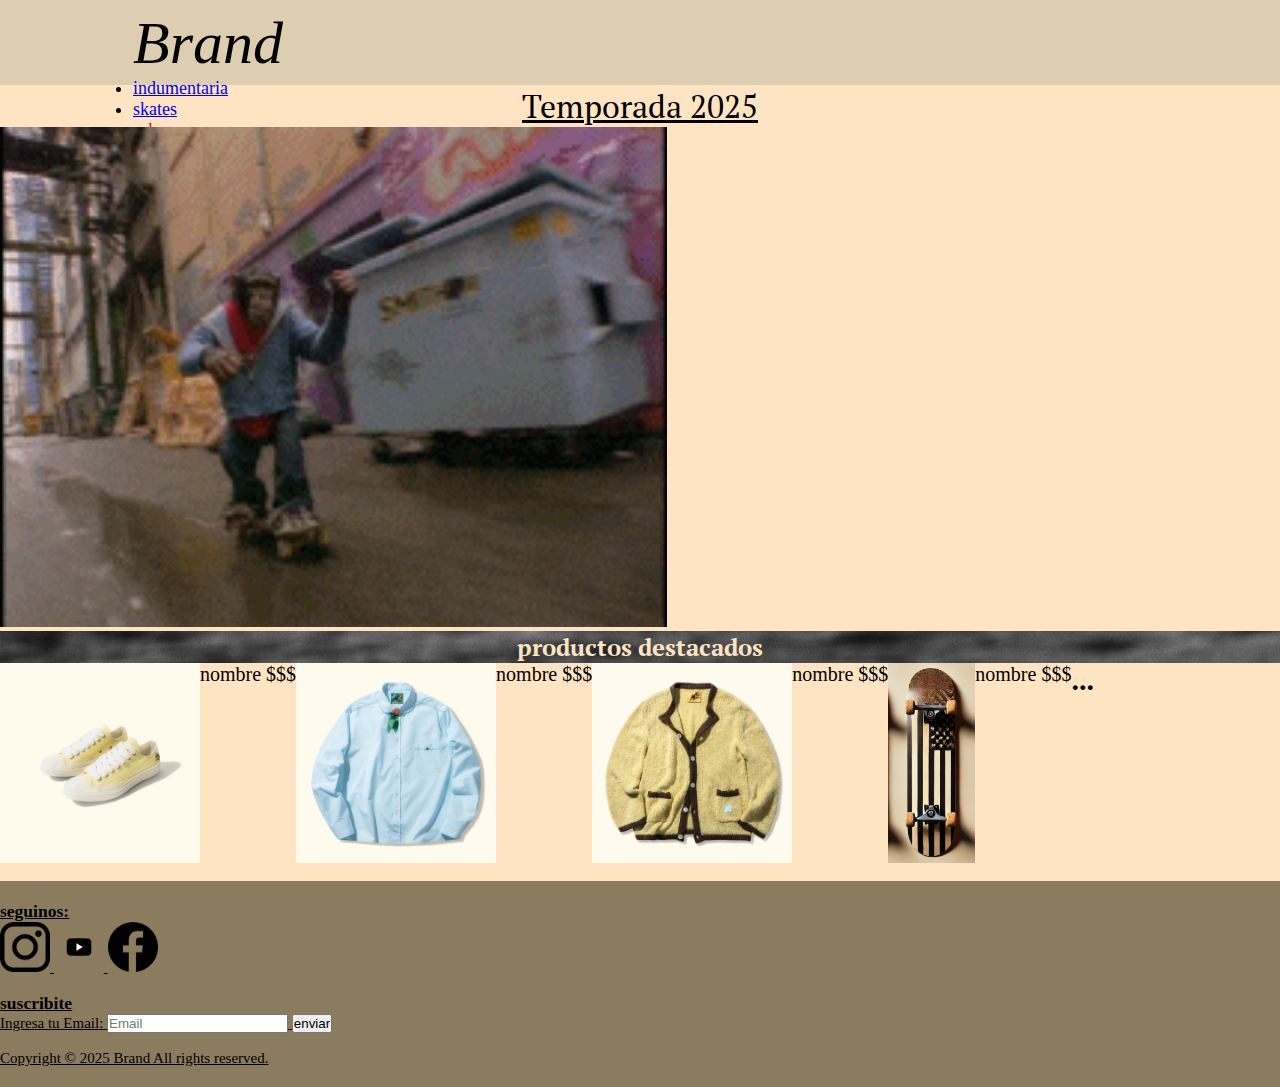
<file: index.html>
<!DOCTYPE html>
<html lang="en">
<head>
    <meta charset="UTF-8">
    <meta name="viewport" content="width=device-width, initial-scale=1.0">
    <title>Brand</title>
    <!--css-->
    <link rel="stylesheet" href="css/style.css">
    <!--fonts-->
    <link rel="preconnect" href="https://fonts.googleapis.com">
    <link rel="preconnect" href="https://fonts.gstatic.com" crossorigin>
    <link href="https://fonts.googleapis.com/css2?family=Euphoria+Script&family=PT+Serif:ital,wght@0,400;0,700;1,400;1,700&display=swap" rel="stylesheet">
    <!--favicon-->
    <link rel="icon" href="./img/ICONO2.png" type="image/png">
</head>
<body>
    <header>
        <nav>
            <ul>
                <!--icono al inicio-->
                <div id="subicono">
                    <a href="#"><img src="./img/subicono.png" alt="main icon"></a>
                    <p>Brand</p>
                </div>
                <li><a href="./pages/Indumentaria.html">indumentaria</a></li>
                <li><a href="./pages/skates.html">skates</a></li>
                <li><a id="sale" href="./pages/sale.html">sale</a></li>
                <li><a href="./pages/nosotros.html">nosotros</a></li>
            </ul>
        </nav>

    </header>
    <main>
        <section>
            <h1>Temporada 2025</h1>
            <img src="./img/mono.gif" alt="main">
        </section>
        <div class="separador">
            <h2>productos destacados</h2>
          </div>
        <section class="contenedorMain">
            <img src="./img/indumentaria/shoes1.webp" alt="">
            <p>nombre   $$$</p>
            <img src="./img/indumentaria/item1.webp" alt="">
            <p>nombre   $$$</p>
            <img src="./img/indumentaria/item4.webp" alt="">
            <p>nombre   $$$</p>
            <img src="./img/skates/sk3.png" alt="">
            <p>nombre   $$$</p>
            <div>
                <h2>...</h2>
              </div>

        </section>
    </main>
    <br>
    <footer>        
        <div class="redes">
        <h3>seguinos:</h3>
        <a target="_blank" href="https://www.instagram.com/?hl=es"><img src="../img/redes/insta.png" alt=""></a>
        <a target="_blank" href="https://www.youtube.com/?app=desktop&hl=es"><img src="../img/redes/youtube.png" alt=""></a>
        <a target="_blank" href="https://www.facebook.com/"><img src="../img/redes/face.png" alt=""></a>
     </div>
     <br>
        <form action="/submit" method="post">
            <h3>suscribite</h3>
            <label for="news">Ingresa tu Email:</label>
            <input type="text" name="email" id="news" placeholder="Email">
            <!--por el momento el enviar, genera error-->
            <input type="submit" value="enviar">


        </form>
        <br>
        <p id="copy">Copyright © 2025 Brand All rights reserved.</p>
    </footer>
</body>
</html>
</file>
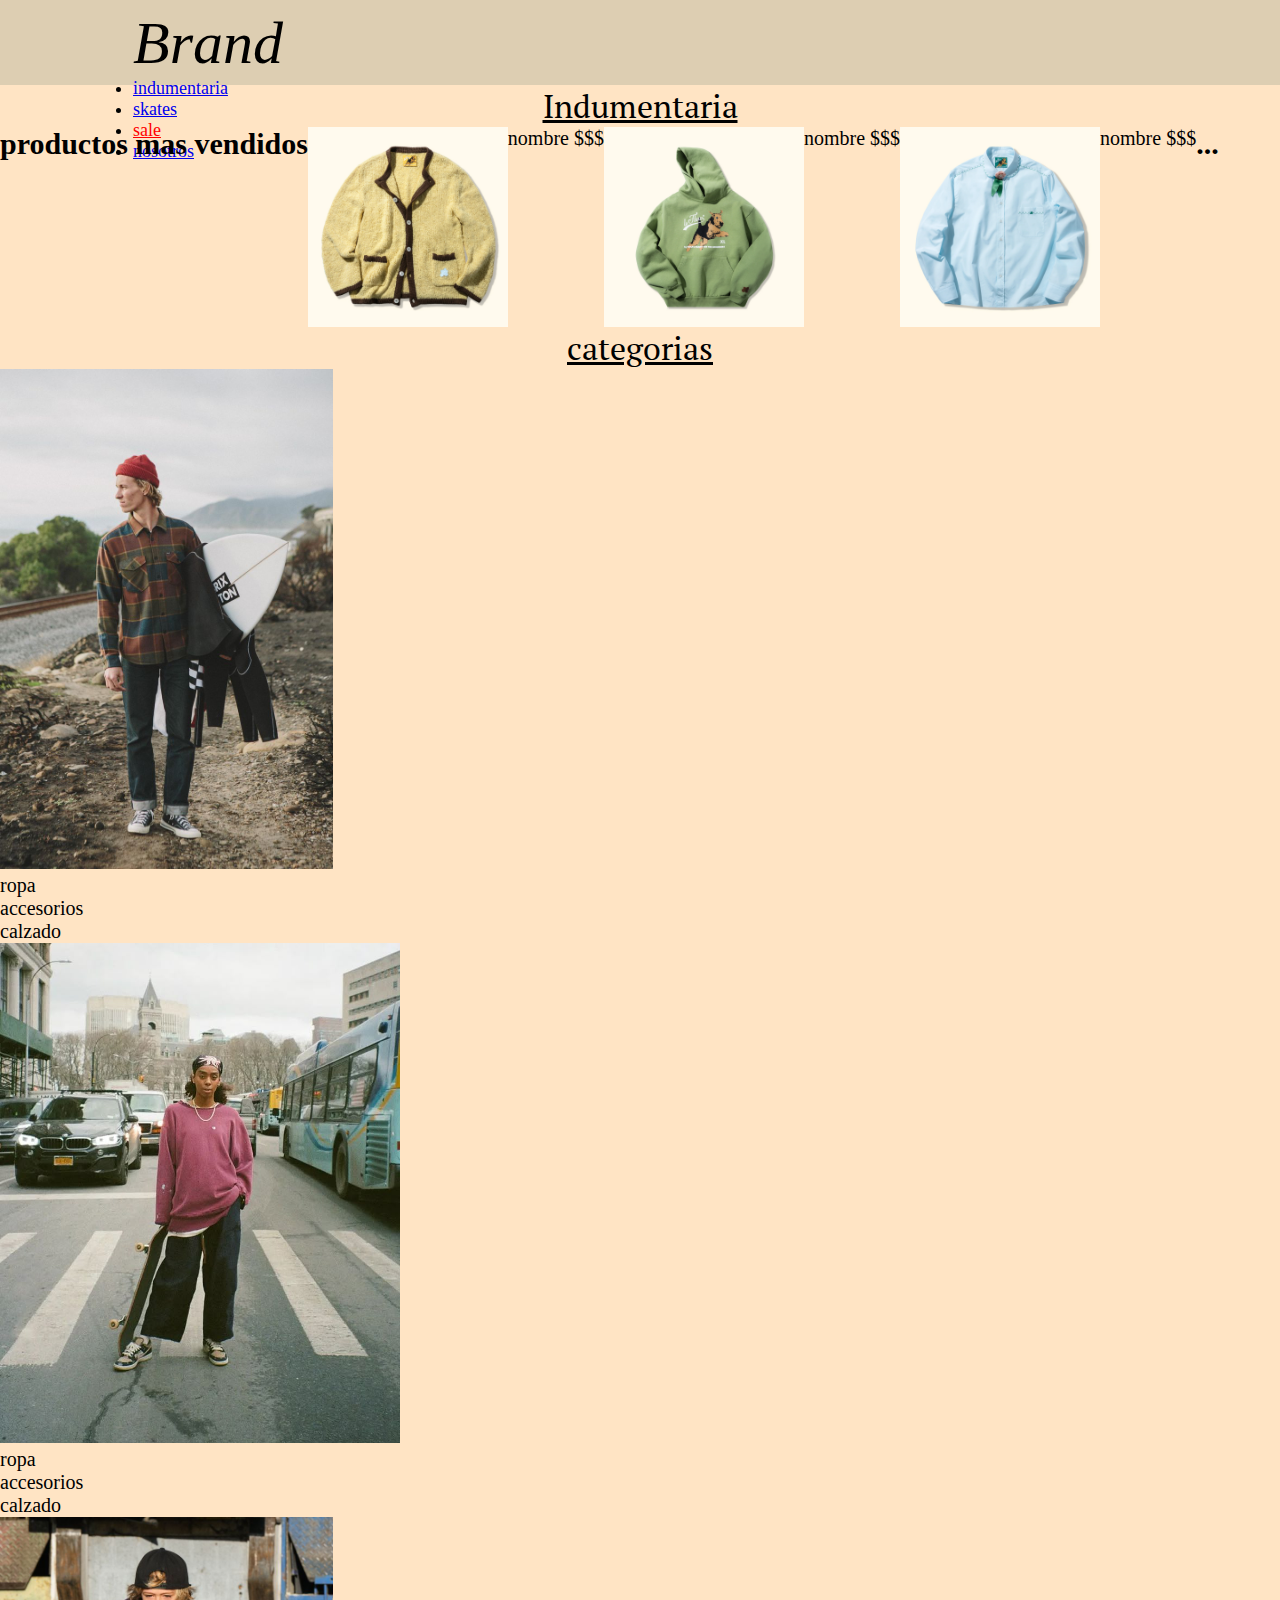
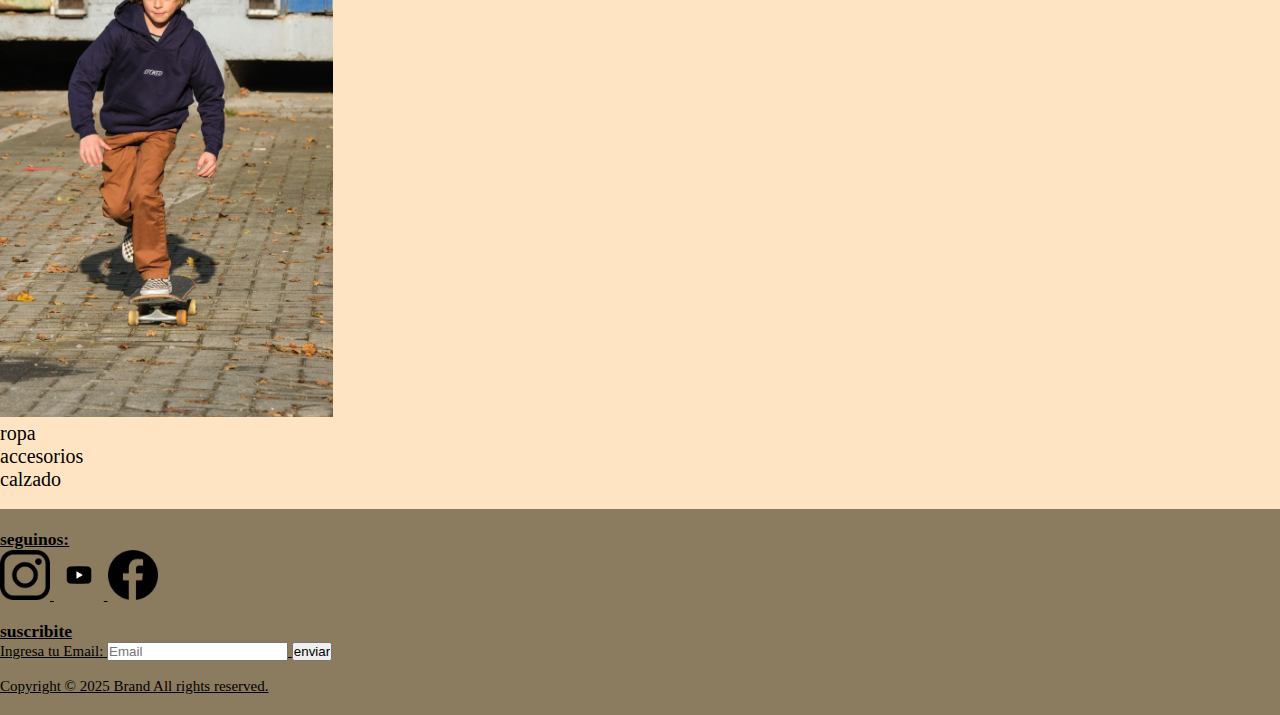
<file: pages/Indumentaria.html>
<!DOCTYPE html>
<html lang="en">
<head>
    <meta charset="UTF-8">
    <meta name="viewport" content="width=device-width, initial-scale=1.0">
    <title>Brand</title>
    <!--css-->
    <link rel="stylesheet" href="../css/style.css">
    <!--fonts-->
    <link rel="preconnect" href="https://fonts.googleapis.com">
    <link rel="preconnect" href="https://fonts.gstatic.com" crossorigin>
    <link href="https://fonts.googleapis.com/css2?family=Euphoria+Script&family=PT+Serif:ital,wght@0,400;0,700;1,400;1,700&display=swap" rel="stylesheet">
    <!--favicon-->
    <link rel="icon" href="../img/ICONO2.png" type="image/png">
</head>
<body>
    <header>
        <nav>
            <ul>
                <!--icono al inicio-->
                <div id="subicono">
                    <a href="../index.html"><img src="../img/subicono.png" alt="main icon"></a>
                    <p>Brand</p>
                </div>
                <li><a href="#">indumentaria</a></li>
                <li><a href="skates.html">skates</a></li>
                <li><a id="sale" href="sale.html">sale</a></li>
                <li><a href="nosotros.html">nosotros</a></li>
            </ul>
        </nav>

    </header>
    <main>
        <section>
            <h1>Indumentaria</h1>
        </section>
        <!--productos-->
        <section class="contenedorMain">
            <div>
              <h2>productos mas vendidos</h2>
            </div>
            <img src="../img/indumentaria/item4.webp" alt="">
            <p>nombre   $$$</p>
            <img src="../img/indumentaria/item3.webp" alt="">
            <p>nombre   $$$</p>
            <img src="../img/indumentaria/item1.webp" alt="">
            <p>nombre   $$$</p>
            <div>
                <h2>...</h2>
              </div>
        </section>
        <h1>categorias</h1>
        <!--categorias principales-->
        <section class="categorias">
            <img src="../img/categoriasPrincipales/men.jpg" alt="hombre">
            <p>ropa</p>
            <p>accesorios</p>
            <p>calzado</p>
            <img src="../img/categoriasPrincipales/women.jpg" alt="mujer">
            <p>ropa</p>
            <p>accesorios</p>
            <p>calzado</p>
            <img src="../img/categoriasPrincipales/kid.jpg" alt="niño">
            <p>ropa</p>
            <p>accesorios</p>
            <p>calzado</p>
            

        </section>
    </main>
    <br>
    <footer>
        <div class="redes">
            <h3>seguinos:</h3>
            <a target="_blank" href="https://www.instagram.com/?hl=es"><img src="../img/redes/insta.png" alt=""></a>
            <a target="_blank" href="https://www.youtube.com/?app=desktop&hl=es"><img src="../img/redes/youtube.png" alt=""></a>
            <a target="_blank" href="https://www.facebook.com/"><img src="../img/redes/face.png" alt=""></a>
         </div>
         <br>
        <form action="/submit" method="post">
            <h3>suscribite</h3>
            <label for="news">Ingresa tu Email:</label>
            <input type="text" name="email" id="news" placeholder="Email">
            <!--por el momento el enviar, genera error-->
            <input type="submit" value="enviar">


        </form>
        <br>
        <p id="copy">Copyright © 2025 Brand All rights reserved.</p>
    </footer>
</body>
</html>
</file>
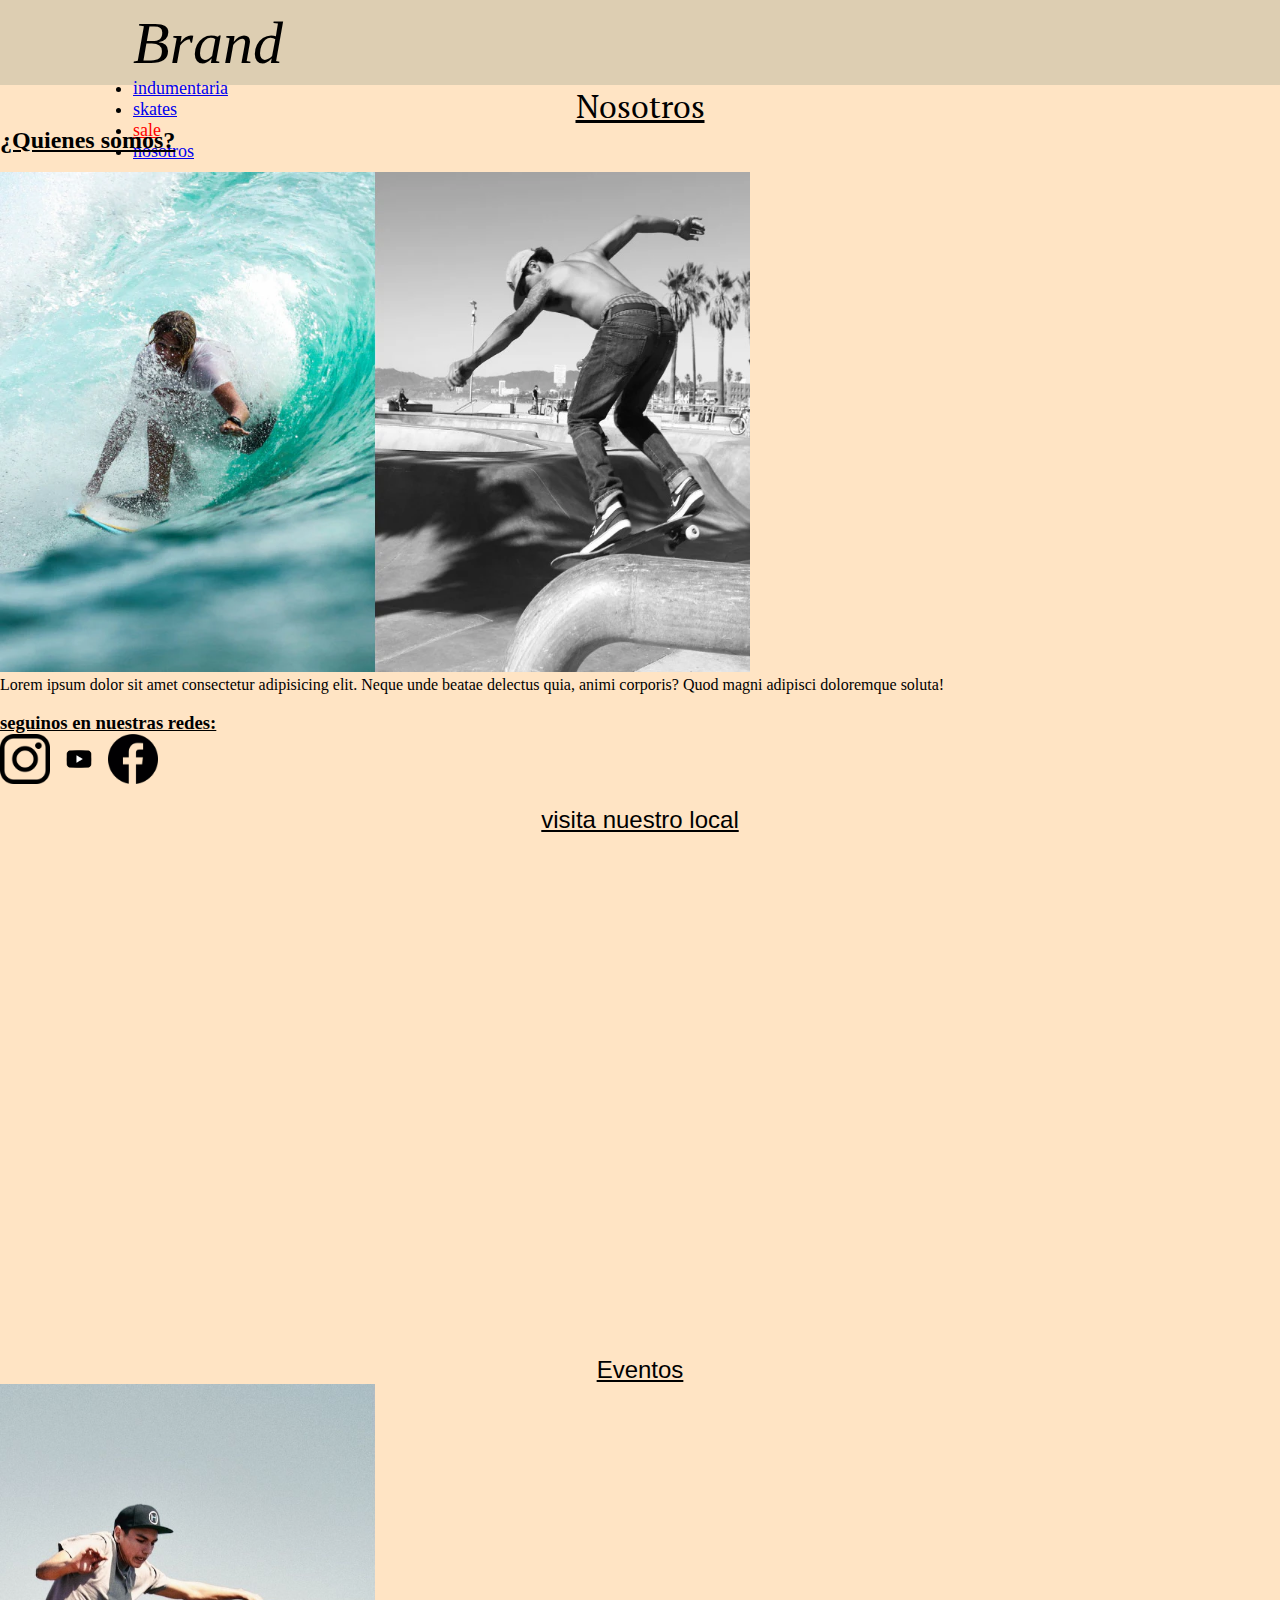
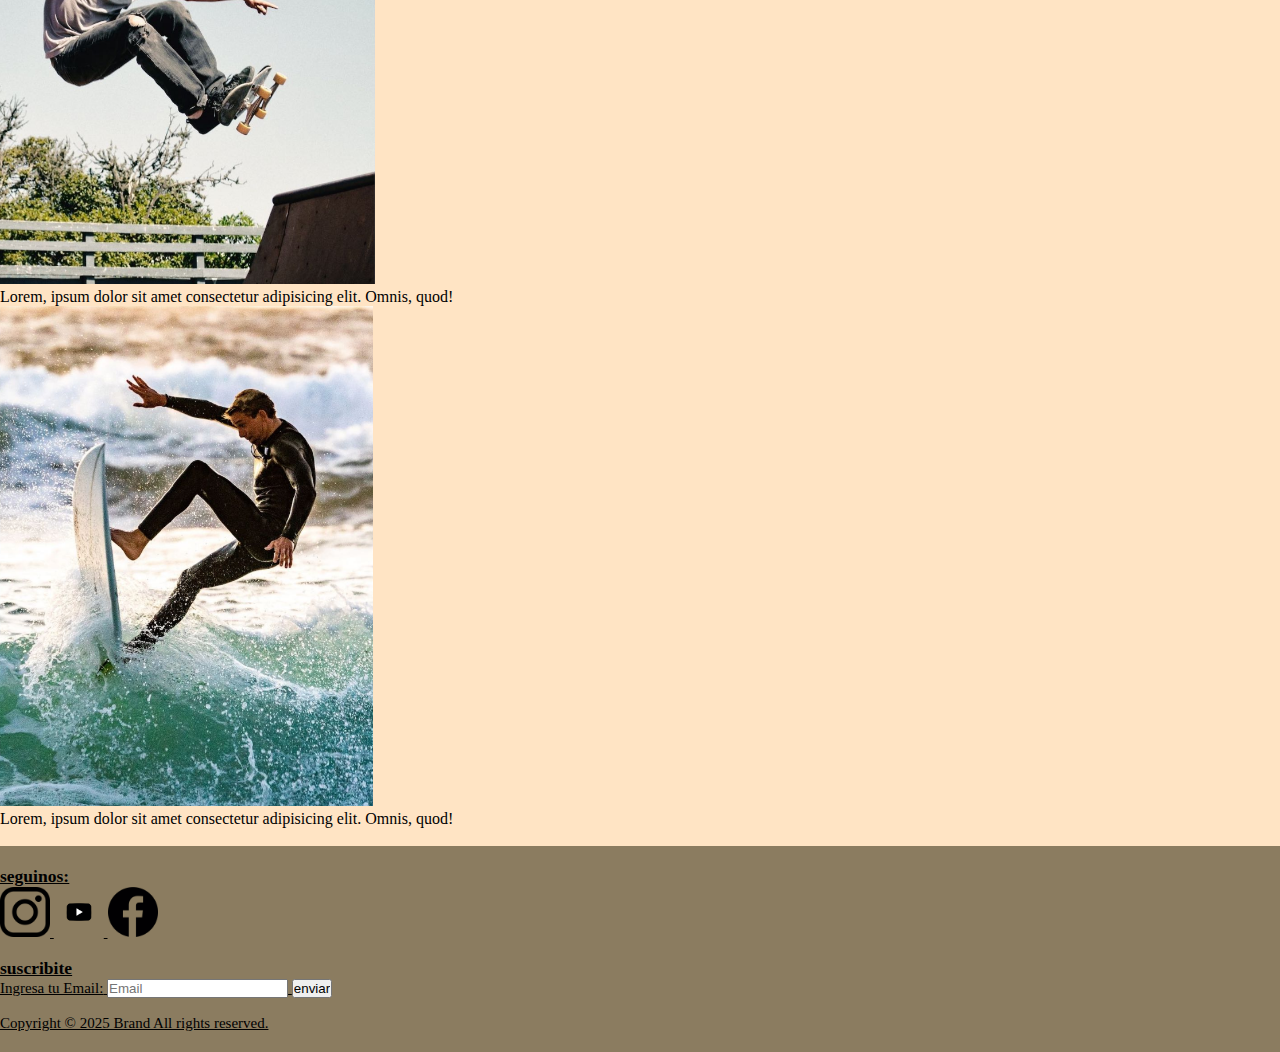
<file: pages/nosotros.html>
<!-- descripcion de la pagina, algunos articulos y eventos a futuro,visitanos, iframe del maps -->
<!DOCTYPE html>
<html lang="en">
<head>
    <meta charset="UTF-8">
    <meta name="viewport" content="width=device-width, initial-scale=1.0">
    <title>Brand</title>
    <!--css-->
    <link rel="stylesheet" href="../css/style.css">
    <!--fonts-->
    <link rel="preconnect" href="https://fonts.googleapis.com">
    <link rel="preconnect" href="https://fonts.gstatic.com" crossorigin>
    <link href="https://fonts.googleapis.com/css2?family=Euphoria+Script&family=PT+Serif:ital,wght@0,400;0,700;1,400;1,700&display=swap" rel="stylesheet">
    <!--favicon-->
    <link rel="icon" href="../img/ICONO2.png" type="image/png">
</head>
<body>
    <header>
        <nav>
            <ul>
                <!--icono al inicio-->
                <div id="subicono">
                    <a href="../index.html"><img src="../img/subicono.png" alt="main icon"></a>
                    <p>Brand</p>
                </div>
                <li><a href="Indumentaria.html">indumentaria</a></li>
                <li><a href="skates.html">skates</a></li>
                <li><a id="sale" href="sale.html">sale</a></li>
                <li><a href="#">nosotros</a></li>
            </ul>
        </nav>

    </header>
    <main>
        <section class="nosotros">
            <h1>Nosotros</h1>
            <h5>¿Quienes somos?</h5>
            <br>
            <img src="../img/usBack.webp" alt="">
            <p>Lorem ipsum dolor sit amet consectetur adipisicing elit. Neque unde beatae delectus quia, animi corporis? Quod magni adipisci doloremque soluta!</p>
            <br>
            <div class="redes">
            <h3>seguinos en nuestras redes:</h3>
            <a target="_blank" href="https://www.instagram.com/?hl=es"><img src="../img/redes/insta.png" alt=""></a>
            <a target="_blank" href="https://www.youtube.com/?app=desktop&hl=es"><img src="../img/redes/youtube.png" alt=""></a>
            <a target="_blank" href="https://www.facebook.com/"><img src="../img/redes/face.png" alt=""></a>
            </div>
            <br>
            <h4>visita nuestro local</h4>
            <iframe src="https://www.google.com/maps/embed?pb=!1m18!1m12!1m3!1d34089.75291253119!2d-58.43096847988278!3d-34.55737700309919!2m3!1f0!2f0!3f0!3m2!1i1024!2i768!4f13.1!3m3!1m2!1s0x95bcb574cd3e45f3%3A0x28119693b42409b8!2sVans%20Skatepark!5e0!3m2!1ses!2sar!4v1740171899614!5m2!1ses!2sar" width="600" height="450" style="border:0;" allowfullscreen="" loading="lazy" referrerpolicy="no-referrer-when-downgrade"></iframe>
        </section>
        <br>
        <section class="eventos">
            <h4>Eventos</h4>
            <img src="../img/eventos/ev1.png" alt="">
            <p>Lorem, ipsum dolor sit amet consectetur adipisicing elit. Omnis, quod!</p>
            <img src="../img/eventos/ev2.png" alt="">
            <p>Lorem, ipsum dolor sit amet consectetur adipisicing elit. Omnis, quod!</p>

        </section>

    </main>
    <br>
    <footer>
        <div class="redes">
            <h3>seguinos:</h3>
            <a target="_blank" href="https://www.instagram.com/?hl=es"><img src="../img/redes/insta.png" alt=""></a>
            <a target="_blank" href="https://www.youtube.com/?app=desktop&hl=es"><img src="../img/redes/youtube.png" alt=""></a>
            <a target="_blank" href="https://www.facebook.com/"><img src="../img/redes/face.png" alt=""></a>
         </div>
         <br>
        <form action="/submit" method="post">
            <h3>suscribite</h3>
            <label for="news">Ingresa tu Email:</label>
            <input type="text" name="email" id="news" placeholder="Email">
            <!--por el momento el enviar, genera error-->
            <input type="submit" value="enviar">


        </form>
        <br>
        <p id="copy">Copyright © 2025 Brand All rights reserved.</p>
    </footer>
</body>
</html>
</file>
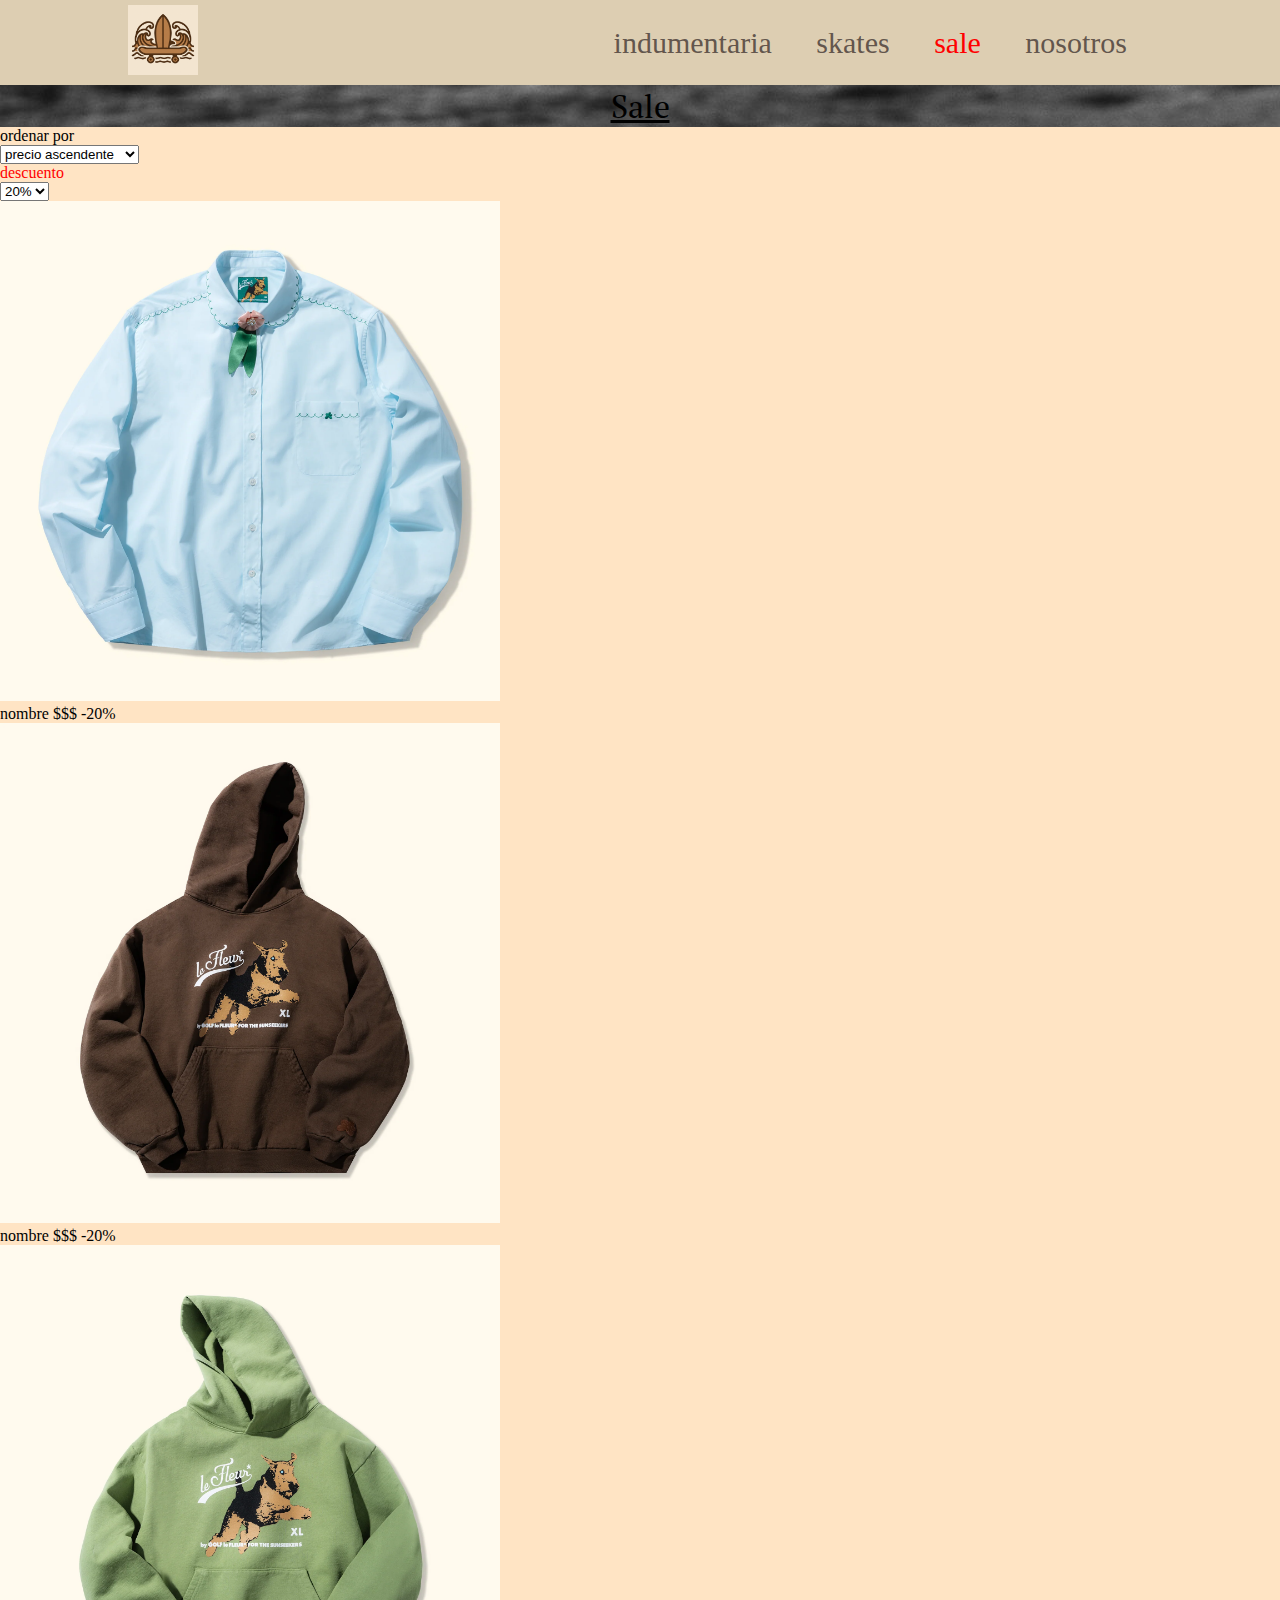
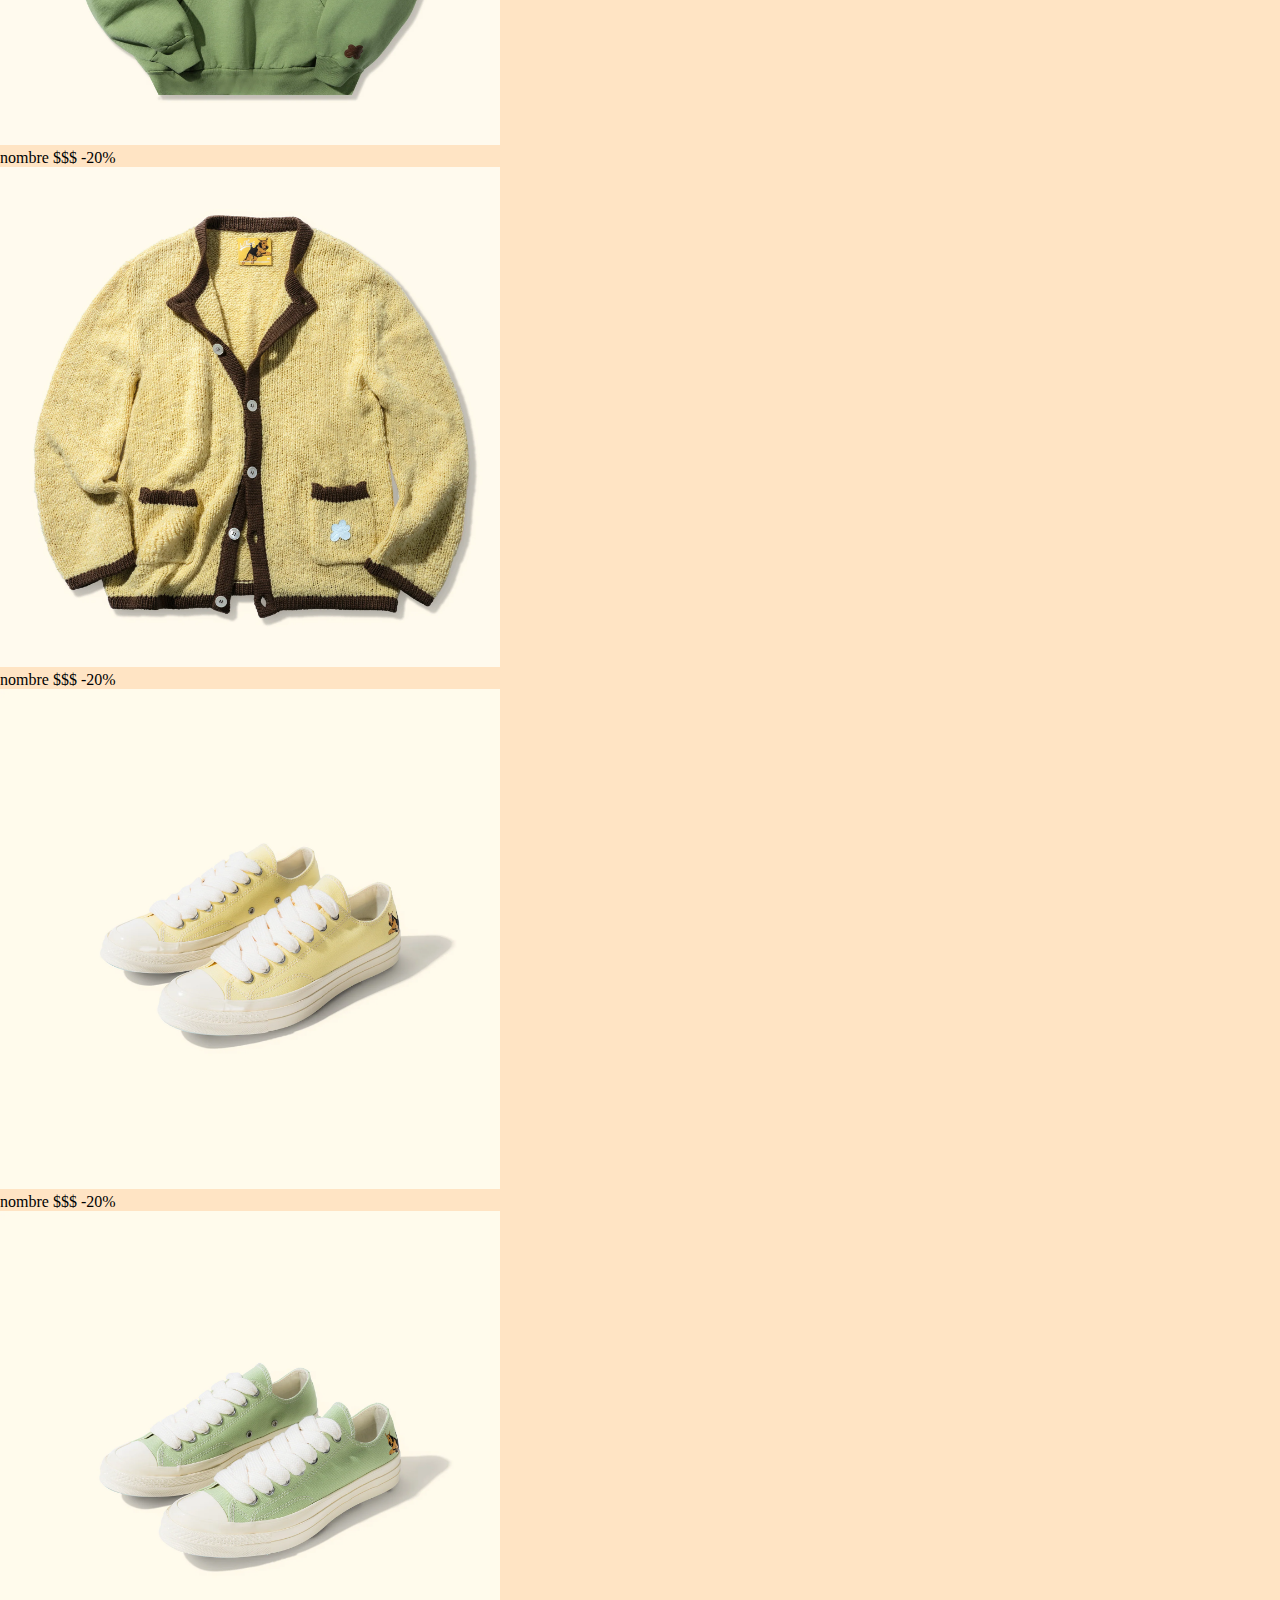
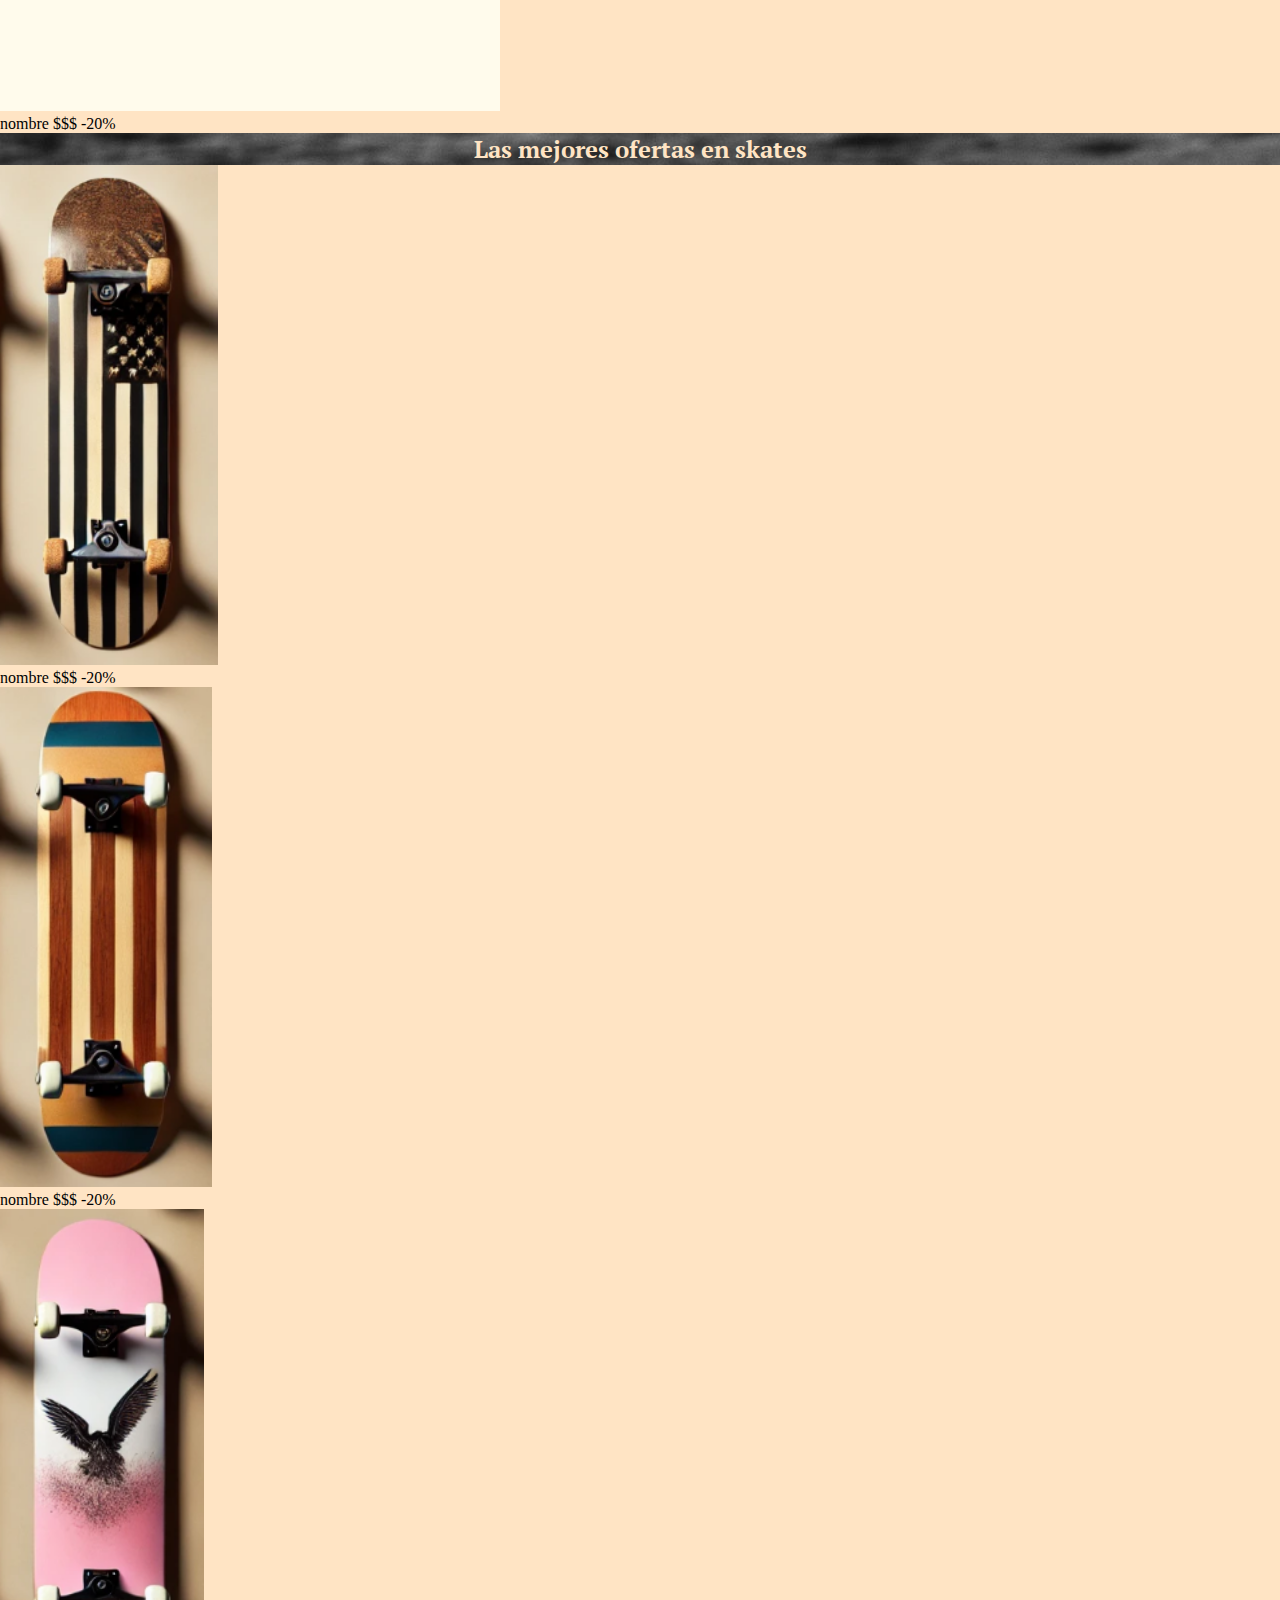
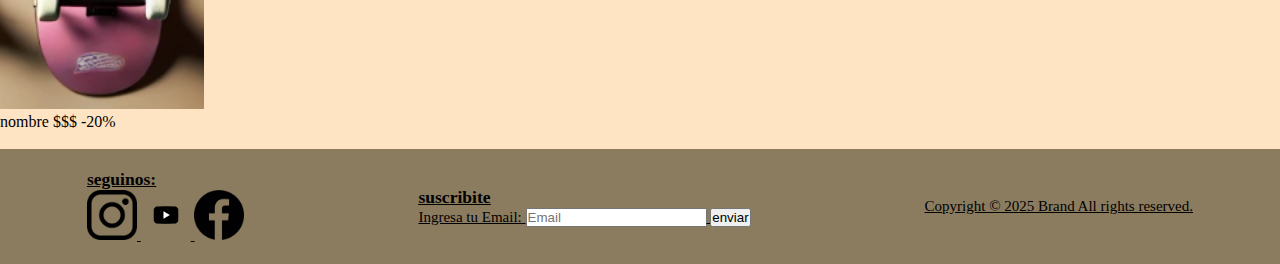
<file: pages/sale.html>
<!DOCTYPE html>
<html lang="en">
<head>
    <meta charset="UTF-8">
    <meta name="keywords" content="ropa skate, indumentaria surf, tienda skate, tienda surf, skaters, surfers, tablas de skate, tablas de surf, ropa urbana, accesorios de skate, moda streetwear, zapatillas skate">

    <meta name="viewport" content="width=device-width, initial-scale=1.0">
    <meta name="description" content="Tienda online de indumentaria y accesorios para skaters y surfers. Encontrá las mejores marcas de ropa urbana, tablas de skate y surf, zapatillas, y más. ¡Estilo y adrenalina en un solo lugar!">
    <title>Brand</title>
    <!--css-->
    <link rel="stylesheet" href="../css/style.css">
    <!--fonts-->
    <link rel="preconnect" href="https://fonts.googleapis.com">
    <link rel="preconnect" href="https://fonts.gstatic.com" crossorigin>
    <link href="https://fonts.googleapis.com/css2?family=Euphoria+Script&family=PT+Serif:ital,wght@0,400;0,700;1,400;1,700&display=swap" rel="stylesheet">
    <!--favicon-->
    <link rel="icon" href="../img/ICONO2.png" type="image/png">
</head>
<body>
    <header class="header">
        <div id="subicono">
            <a href="../index.html"><img src="../img/subicono.png" alt="main icon"></a>
        </div>
        <nav>
            <ul class="linksH">
                <!--icono al inicio-->

                <li><a href="Indumentaria.html">indumentaria</a></li>
                <li><a href="skates.html">skates</a></li>
                <li><a id="sale" href="#">sale</a></li>
                <li><a href="nosotros.html">nosotros</a></li>
            </ul>
        </nav>

    </header>
    <main>
        <!--titulo y parametros-->
        <section>
            <div class="separador">
            <h1>Sale</h1>
        </div>
            <div>
            <form action="">
                <p>ordenar por</p>
                <label for=""></label>
                <select name="" id="">
                    <option value="">precio ascendente</option>
                    <option value="">precio descendente</option>
                    <option value="">lo mas nuevo</option>
                    <option value="">lo mas viejo</option>
                </select>
                <p style="color: red;">descuento</p>
                <label for=""></label>
                <select name="" id="">
                    <option value="">20%</option>
                    <option value="">40%</option>
                    <option value="">60%</option>
                    <option value="">80%</option>
                </select>
            </form>
            </div> 
         </section>
         <!--productos-->
         <section >
            <div class="contenedorProductos">
                <div class="Producto">
            <img src="../img/indumentaria/item1.webp" alt="">
            <p>nombre $$$  -20%</p>
        </div>
            <div class="Producto">
            <img src="../img/indumentaria/item2.webp" alt="">
            <p>nombre $$$  -20%</p>
        </div>
            <div class="Producto">
            <img src="../img/indumentaria/item3.webp" alt="">
            <p>nombre $$$  -20%</p>
        </div>
            <div class="contenedorProductos">
                <div class="Producto">
            <img src="../img/indumentaria/item4.webp" alt="">
            <p>nombre $$$  -20%</p>
        </div>
            <div class="Producto">
            <img src="../img/indumentaria/shoes1.webp" alt="">
            <p>nombre $$$  -20%</p>
        </div>
            <div class="Producto">
            <img src="../img/indumentaria/shoes2.webp" alt="">
            <p>nombre $$$  -20%</p>
        </div>
        </div>
        </section>
        <div class="separador">
            <h2>Las mejores ofertas en skates</h2>
        </div>
<section>
            <div class="contenedorProductos">
                <div class="Producto">
            <img src="../img/skates/sk3.png" alt="">
            <p>nombre $$$  -20%</p>
        </div>
            <div class="Producto">
            <img src="../img/skates/sk4.png" alt="">
            <p>nombre $$$  -20%</p>
        </div>
            <div class="Producto">
            <img src="../img/skates/sk5.png" alt="">
            <p>nombre $$$  -20%</p>
        </div>
        </div>

         </section>
    </main>
    <br>
    <footer>
        <div class="footerRow">        
        <div class="redes">
        <h3>seguinos:</h3>
        <a target="_blank" href="https://www.instagram.com/?hl=es"><img src="../img/redes/insta.png" alt=""></a>
        <a target="_blank" href="https://www.youtube.com/?app=desktop&hl=es"><img src="../img/redes/youtube.png" alt=""></a>
        <a target="_blank" href="https://www.facebook.com/"><img src="../img/redes/face.png" alt=""></a>
     </div>
     <br>
        <div class="footerForm">
        <form action="/submit" method="post">
            <h3>suscribite</h3>
            <label for="news">Ingresa tu Email:</label>
            <input type="text" name="email" id="news" placeholder="Email">
            <!--por el momento el enviar, genera error-->
            <input type="submit" value="enviar">
        </form>
         </div> 
        <br>
        <div class="footerCopy">
        <p id="copy">Copyright © 2025 Brand All rights reserved.</p>
    </div> 
    </div> 
    </footer>
</body>
</html>
</file>
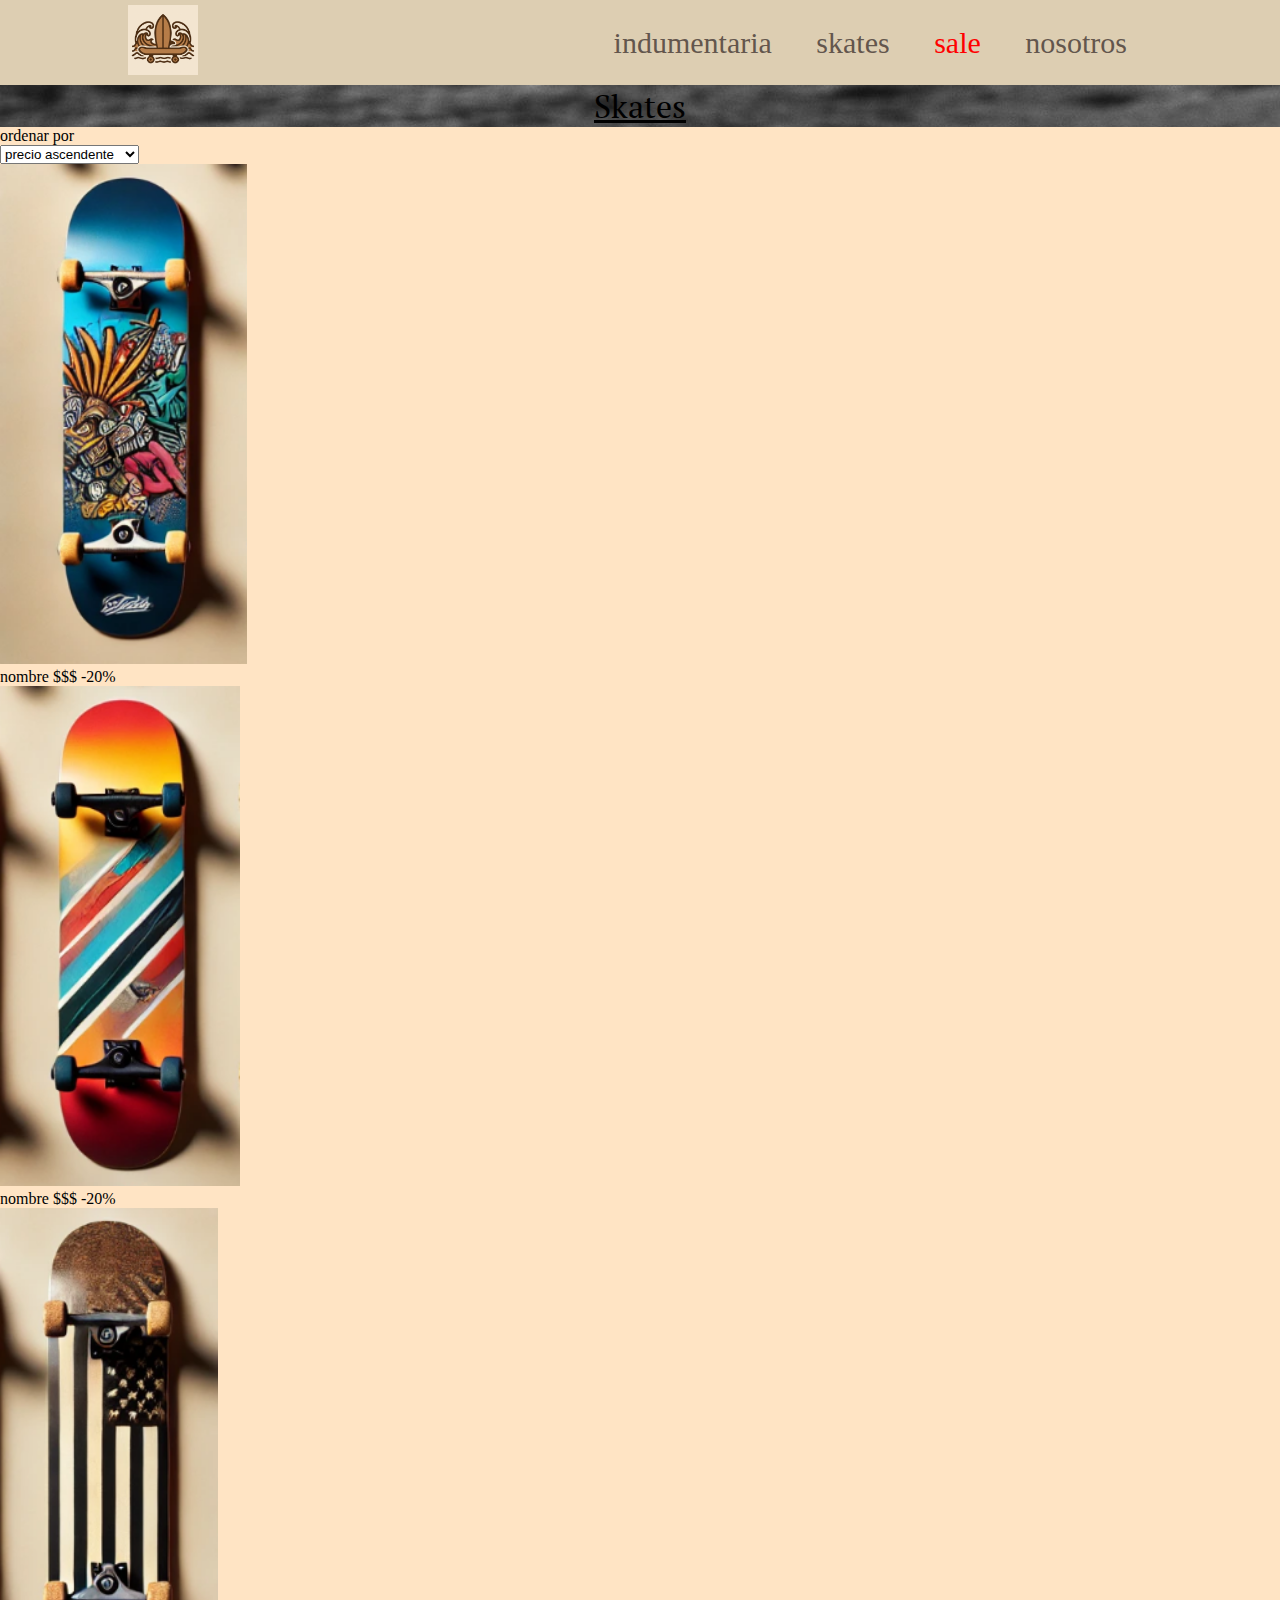
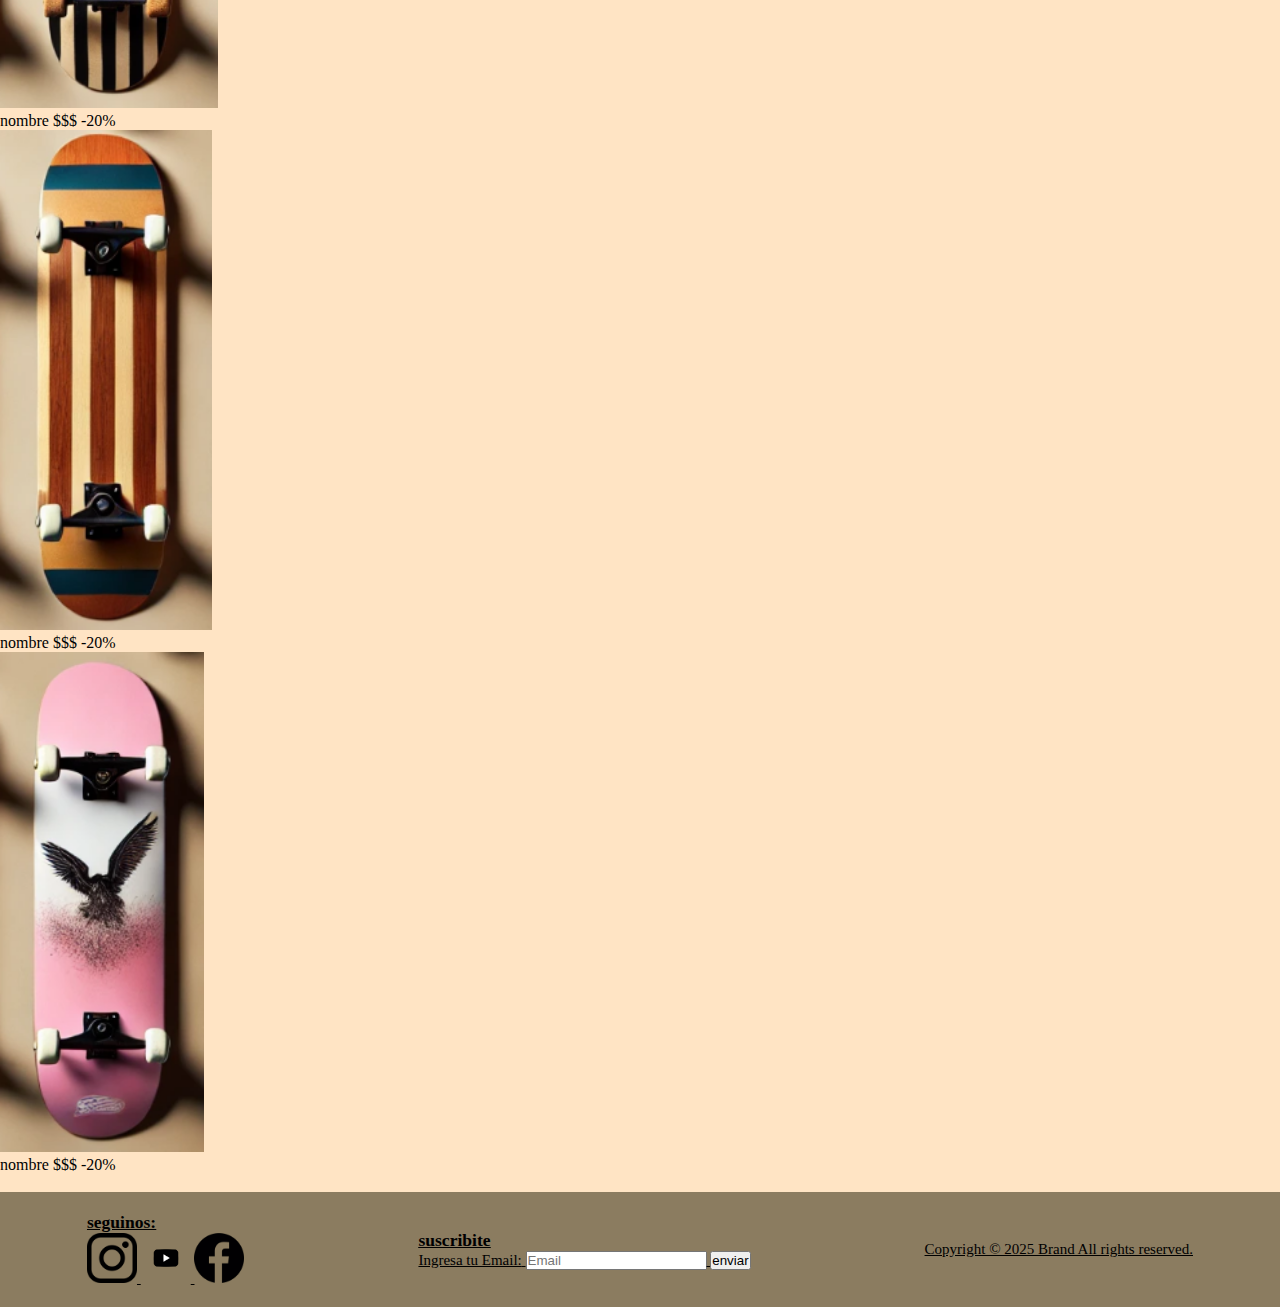
<file: pages/skates.html>
<!DOCTYPE html>
<html lang="en">
<head>
    <meta charset="UTF-8">
    <meta name="viewport" content="width=device-width, initial-scale=1.0">
    <meta name="keywords" content="ropa skate, indumentaria surf, tienda skate, tienda surf, skaters, surfers, tablas de skate, tablas de surf, ropa urbana, accesorios de skate, moda streetwear, zapatillas skate">

    <meta name="description" content="Tienda online de indumentaria y accesorios para skaters y surfers. Encontrá las mejores marcas de ropa urbana, tablas de skate y surf, zapatillas, y más. ¡Estilo y adrenalina en un solo lugar!">
    <title>Brand</title>
    <!--css-->
    <link rel="stylesheet" href="../css/style.css">
    <!--fonts-->
    <link rel="preconnect" href="https://fonts.googleapis.com">
    <link rel="preconnect" href="https://fonts.gstatic.com" crossorigin>
    <link href="https://fonts.googleapis.com/css2?family=Euphoria+Script&family=PT+Serif:ital,wght@0,400;0,700;1,400;1,700&display=swap" rel="stylesheet">
    <!--favicon-->
    <link rel="icon" href="../img/ICONO2.png" type="image/png">
</head>
<body>
    <header class="header">
        <div id="subicono">
            <a href="../index.html"><img src="../img/subicono.png" alt="main icon"></a>
        </div>
        <nav>
            <ul class="linksH">
                <!--icono al inicio-->

                <li><a href="Indumentaria.html">indumentaria</a></li>
                <li><a href="#">skates</a></li>
                <li><a id="sale" href="sale.html">sale</a></li>
                <li><a href="nosotros.html">nosotros</a></li>
            </ul>
        </nav>

    </header>
    <main>
        <section>
            <div class="separador">
            <h1>Skates</h1>
        </div>
        </section>
        <section>
            <form action="">
                <p>ordenar por</p>
                <label for=""></label>
                <select name="" id="">
                    <option value="">precio ascendente</option>
                    <option value="">precio descendente</option>
                    <option value="">lo mas nuevo</option>
                    <option value="">lo mas viejo</option>
                </select>
            </form>

        </section>
         <!--productos-->
         <section class="contenedorSkates">
            <div class="contenedorSkatesItem">
             <img src="../img/skates/sk1.png" alt="">
             <p>nombre $$$  -20%</p>
            </div>
             <div class="contenedorSkatesItem">
             <img src="../img/skates/sk2.png" alt="">
             <p>nombre $$$  -20%</p>
            </div>
             <div class="contenedorSkatesItem">
             <img src="../img/skates/sk3.png" alt="">
             <p>nombre $$$  -20%</p>
            </div>
            <div class="contenedorSkatesItem">
             <img src="../img/skates/sk4.png" alt="">
             <p>nombre $$$  -20%</p>
            </div>
            <div class="contenedorSkatesItem">
             <img src="../img/skates/sk5.png" alt="">
             <p>nombre $$$  -20%</p>
            </div>
            </section>

    </main>
    <br>
    <footer>
        <div class="footerRow">        
        <div class="redes">
        <h3>seguinos:</h3>
        <a target="_blank" href="https://www.instagram.com/?hl=es"><img src="../img/redes/insta.png" alt=""></a>
        <a target="_blank" href="https://www.youtube.com/?app=desktop&hl=es"><img src="../img/redes/youtube.png" alt=""></a>
        <a target="_blank" href="https://www.facebook.com/"><img src="../img/redes/face.png" alt=""></a>
     </div>
     <br>
        <div class="footerForm">
        <form action="/submit" method="post">
            <h3>suscribite</h3>
            <label for="news">Ingresa tu Email:</label>
            <input type="text" name="email" id="news" placeholder="Email">
            <!--por el momento el enviar, genera error-->
            <input type="submit" value="enviar">
        </form>
         </div> 
        <br>
        <div class="footerCopy">
        <p id="copy">Copyright © 2025 Brand All rights reserved.</p>
    </div> 
    </div> 
    </footer>
</body>
</html>
</file>
<file: css/style.css>
/*
reset
*/
*{
    margin: 0;
    padding: 0;
    box-sizing: border-box;

}
#subicono{
    text-align: center;
}
#subicono img{
    height: 70px;
    width: auto;
    transition: all;
}
.linksH{
    list-style: none;
}
.linksH li{
display: inline-block;
padding: 0 20px;
}
.linksH li:hover{
    transform: scale(1.1);
}
.linksH a{
font-size: 30px;
color:rgba(65, 53, 49, 0.801);
text-decoration: none;
}
.footerRow{
    display: flex;
    flex-wrap: wrap;
    align-items: center;
    justify-content: space-evenly;
}


#subicono img:hover{
    transform: scale(1.1);
}
#sale{
    color: red;

}
nav div{
    font-size: 60px;
    font-style: italic;
    text-decoration: solid;
}
nav{
    font-size: large;
    background-color: #ddceb2;
    display: flex;
    height: 85px;
    padding: 5px;
    justify-content: space-between ;
    align-items: center;
}
body{
    background-color: bisque;
    /*
    configuracion para mantener abajo el footer
    */
    display: grid;
    min-height: 100dvh;
    grid-template-rows: auto 1fr auto;

}
.nosotros{
    height: 250 px;
    width: auto;
    

}
.nosotros iframe{
    height: 500px;
    width: 500px;
}

header{
    font-size: large;
    background-color: #ddceb2;
    display: flex;
    height: 85px;
    padding: 5px 10%;
    justify-content: space-between ;
    align-items: center;
}
.contenedorMain{
    display: flex;
    font-size: 20px;
}
.contenedorVentas{
    display: flex;
}
.contenedorMain img{
    height: 200px;
    width: auto;
}
.separador{
    background-image: url(../img/fondo\ divs.jpg);
    text-decoration: none;
    color: bisque;
    text-align: center;
    font-family: "PT Serif", serif;
    font-weight: 400;
    font-style: normal;
}
.categorias{
    font-size: 20px;
}
footer {
    background-color: #8b7c60;
    text-decoration: underline;
    font-size: 15px;
    padding: 20px 0;
 
}
main img{
    width: auto;
    height: 500px;
 
}

h1{
    font-family: "PT Serif", serif;
    font-weight: 400;
    font-style: normal;
    text-align: center;
    color: black;
    text-decoration: underline;
}
h3{
    text-decoration: underline;
}
h4{
    font-family: "PT Serif", serif;
    font-weight: 400;
    font-style: normal;
    font-size: x-large;
    text-align: center;
    text-decoration: underline;
    font-family: 'Segoe UI', Tahoma, Geneva, Verdana, sans-serif;
}
h5{
    font-size: x-large;
    text-decoration: underline;
}
.redes img{
    height: 50px;
    width: auto;
}
</file>
